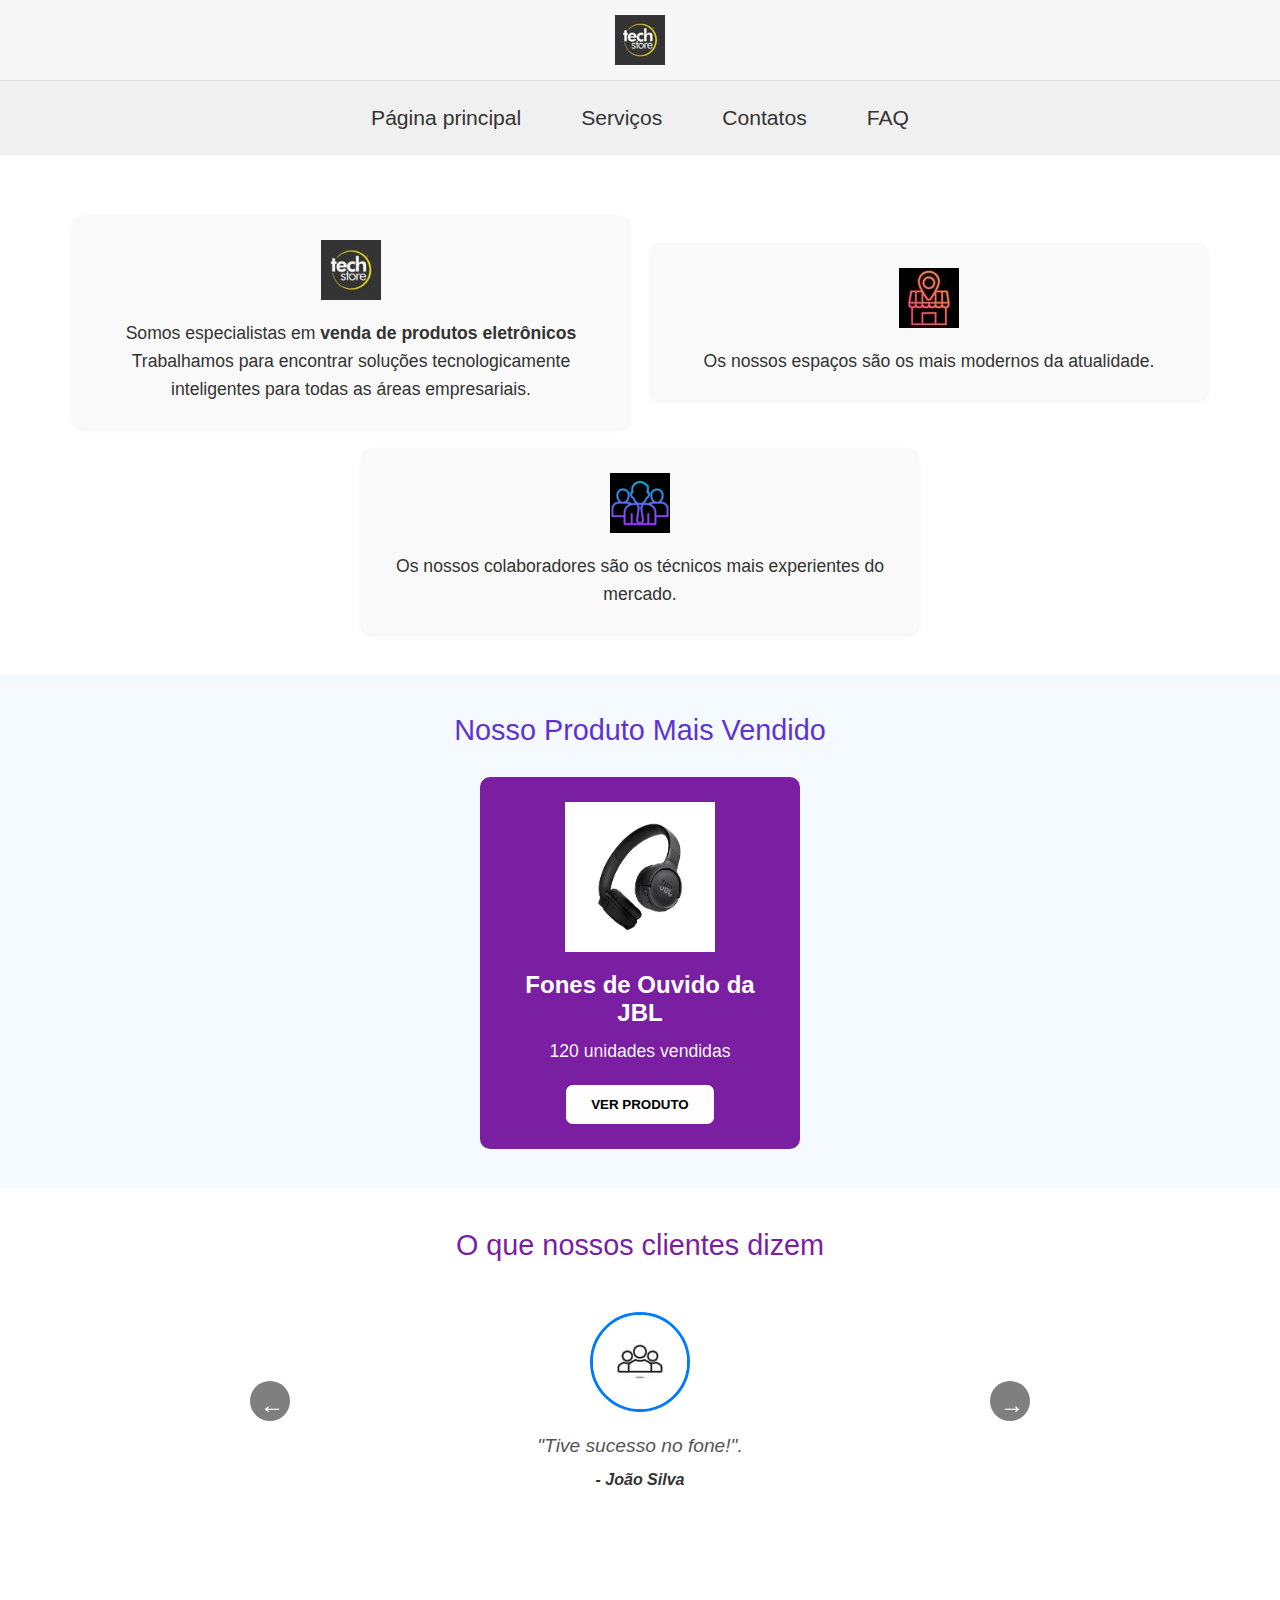
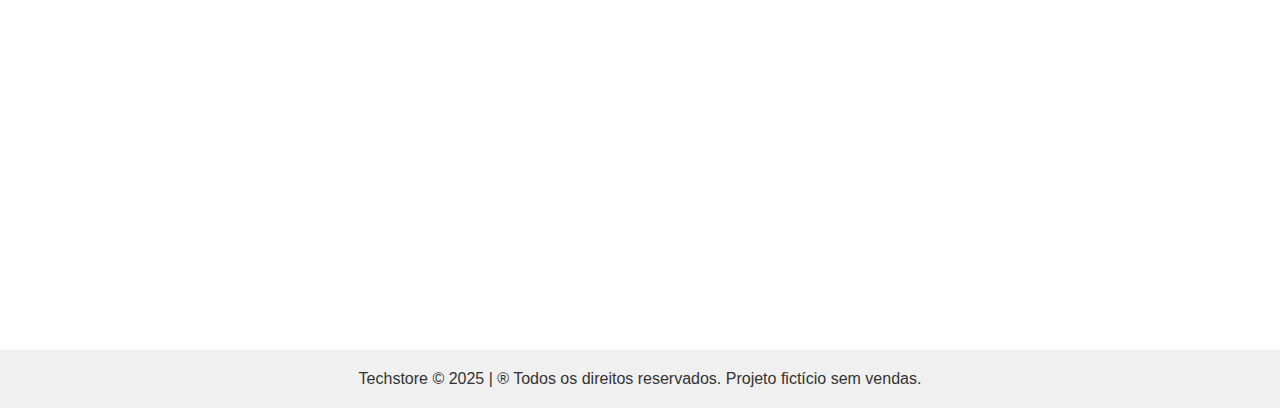
<file: index.html>
<!DOCTYPE html>
<html lang="pt-BR">
<head>
    <meta charset="UTF-8">
    <meta http-equiv="X-UA-Compatible" content="IE=edge">
    <meta name="viewport" content="width=device-width, initial-scale=1.0">
    <meta name="description" content="Especialistas em produtos eletrônicos, oferecendo soluções inovadoras para otimização de processos empresariais. Conheça nossos serviços e entre em contato!">
    <title>Ecommerce Techstore</title>
    <link rel="stylesheet" href="style/estilo.css">
    <link rel="shortcut icon" href="images/logo.jpg" type="image/jpg">
</head>
<body>
    <header class="container-cabecalho">
        <button id="menu-toggle" class="menu-toggle" aria-label="Abrir menu" aria-expanded="false">
            <span class="hamburger"></span>
        </button>
        <img src="images/logo.jpg" alt="logo da empresa" title="eletrônicos" class="logo">
        <h3>Techstore</h3>
    </header>
    <nav class="container-navegacao" id="nav-menu">
        <button id="close-menu-btn" class="close-menu-btn" aria-label="Fechar menu">&times;</button>
        <ul class="nav-menu">
            <li><a href="index.html">Página principal</a></li>
            <li><a href="servico.html">Serviços</a></li>
            <li><a href="contatos.html">Contatos</a></li>
            <li><a href="faq.html">FAQ</a></li>
        </ul>
    </nav>

    <main>
        <section class="container-quem-somos">
            <article class="servico animate-on-scroll">
                <img src="images/logo.jpg" class="icone" alt="Ícone da Techstore">
                <p class="servico-texto">
                    Somos especialistas em <span class="servico-texto-realce">venda de produtos eletrônicos</span><br>
                    Trabalhamos para encontrar soluções tecnologicamente inteligentes para todas as áreas empresariais.
                </p>
            </article>
            <article class="servico animate-on-scroll">
                <img src="images/espaco.jpg" class="icone" alt="Laboratório moderno">
                <p class="servico-texto">
                    Os nossos espaços são os mais modernos da atualidade.
                </p>
            </article>
            <article class="servico animate-on-scroll">
                <img src="images/colaboradores.jpg" class="icone" alt="Colaboradores experientes">
                <p class="servico-texto">
                    Os nossos colaboradores são os técnicos mais experientes do mercado.
                </p>
            </article>
        </section>

        <section class="container-mais-vendidos">
            <h2>Nosso Produto Mais Vendido</h2>
            <div id="mais-vendidos-wrapper">
                <div class="best-seller-card">
                    <img src="images/fone de ouvido.jpg" alt="fone de ouvido" class="best-seller-image">
                    <h3 class="best-seller-title">Fone de Ouvido Bluetooth</h3>
                    <p class="best-seller-sales">Mais de 500 unidades vendidas!</p>
                    <button class="best-seller-button">Comprar Agora</button>
                </div>
            </div>
        </section>

        <section class="carousel-section">
            <h2>O que nossos clientes dizem</h2>
            <div class="carousel-container">
                <div class="carousel-track">
                    <div class="carousel-slide">
                        <img src="images/cliente1.jpg" alt="Cliente 1" class="client-image">
                        <blockquote class="testimonial">
                            <p>"Tive sucesso no fone!".</p>
                            <cite>- João Silva</cite>
                        </blockquote>
                    </div>
                    <div class="carousel-slide">
                        <img src="images/cliente2.png" alt="Cliente 2" class="client-image">
                        <blockquote class="testimonial">
                            <p>"Foi bom a equipe".</p>
                            <cite>- Ana Carolina</cite>
                        </blockquote>
                    </div>
                    <div class="carousel-slide">
                        <img src="images/cliente3.png" alt="Cliente 3" class="client-image">
                        <blockquote class="testimonial">
                            <p>"Espaço acolhedor."</p>
                            <cite>- Pedro Santos</cite>
                        </blockquote>
                    </div>
                    <div class="carousel-slide">
                        <img src="images/cliente4.png" alt="Cliente 4" class="client-image">
                        <blockquote class="testimonial">
                            <p>"Gostei de cada produto que comprei"</p>
                            <cite>- José Santos</cite>
                        </blockquote>
                    </div>
                    <div class="carousel-slide">
                        <img src="images/cliente5.png" alt="Cliente 5" class="client-image">
                        <blockquote class="testimonial">
                            <p>"Cada produto foi excelente"</p>
                            <cite>- José Ferreira</cite>
                        </blockquote>
                    </div>
                    <div class="carousel-slide">
                        <img src="images/cliente6.png" alt="Cliente 6" class="client-image">
                        <blockquote class="testimonial">
                            <p>"Equipe muito qualificada"</p>
                            <cite>- Pedro Oliveira</cite>
                        </blockquote>
                    </div>
                    <div class="carousel-slide">
                        <img src="images/cliente7.png" alt="Cliente 7" class="client-image">
                        <blockquote class="testimonial">
                            <p>"Ótima localização"</p>
                            <cite>- André Ferreira</cite>
                        </blockquote>
                    </div>
                    <div class="carousel-slide">
                        <img src="images/cliente8.png" alt="Cliente 8" class="client-image">
                        <blockquote class="testimonial">
                            <p>"Transporte rápido e seguro"</p>
                            <cite>- René Oliveira</cite>
                        </blockquote>
                    </div>
                    <div class="carousel-slide">
                        <img src="images/cliente9.png" alt="Cliente 9" class="client-image">
                        <blockquote class="testimonial">
                            <p>"Ótimo ecommerce e ótima equipe"</p>
                            <cite>- Victor Santos</cite>
                        </blockquote>
                    </div>
                    <div class="carousel-slide">
                        <img src="images/cliente10.png" alt="Cliente 10" class="client-image">
                        <blockquote class="testimonial">
                            <p>"Não tenho palavras para expressar meu agradecimento"</p>
                            <cite>- Mariana Oliveira</cite>
                        </blockquote>
                    </div>
                    <div class="carousel-slide">
                        <img src="images/cliente11.jpg" alt="Cliente 11" class="client-image">
                        <blockquote class="testimonial">
                            <p>"Só tenho que agradecer por vocês"</p>
                            <cite>- João Silva</cite>
                        </blockquote>
                    </div>
                    <div class="carousel-slide">
                        <img src="images/cliente12.png" alt="Cliente 12" class="client-image">
                        <blockquote class="testimonial">
                            <p>"Produtos com melhores preços"</p>
                            <cite>- João Gomes</cite>
                        </blockquote>
                    </div>
                    <div class="carousel-slide">
                        <img src="images/cliente13.png" alt="Cliente 13" class="client-image">
                        <blockquote class="testimonial">
                            <p>"Ótimo fone de ouvido e de qualidade"</p>
                            <cite>- Pedro Santos</cite>
                        </blockquote>
                    </div>
                    <div class="carousel-slide">
                        <img src="images/cliente14.png" alt="Cliente 14" class="client-image">
                        <blockquote class="testimonial">
                            <p>"Melhores profissionais do mercado"</p>
                            <cite>- Pedro Santos</cite>
                        </blockquote>
                    </div>
                </div>
                <button class="carousel-button prev">←</button>
                <button class="carousel-button next">→</button>
            </div>
        </section>

        <section class="container-servicos-contactos animate-on-scroll">
            <h1>Obtenha mais informações na área de serviços e contacte-nos e política de privacidade.</h1>
            <div class="botoes-servicos-contactos">
                <a href="servico.html" class="botao">Ver serviços</a>
                <a href="contatos.html" class="botao">Contatos</a>
            </div>
            <button id="cookie-preferences-btn" class="cookie-preferences-btn">Gerenciar Preferências de Cookies</button>
        </section>
    </main>

    <div id="search-modal" class="search-modal">
        <button id="close-search-btn" class="close-search-btn" aria-label="Fechar pesquisa">&times;</button>
        <div class="search-modal-content">
            <input type="text" id="search-input-modal" placeholder="Pesquisar por fones de ouvido...">
            <p>Disponível: Fones de ouvido</p>
        </div>
    </div>

    <div id="cookie-preferences-modal" class="cookie-modal">
        <div class="cookie-content">
            <img src="images/logo.jpg" alt="Logo" class="cookie-logo">
            <h2>Gerenciar Preferências de Cookies</h2>
            <p>Personalize sua experiência escolhendo os tipos de cookies que deseja permitir.</p>
            <div class="cookie-options">
                <label><input type="checkbox" id="essential-cookies" checked disabled> Cookies Essenciais (obrigatórios)</label>
                <label><input type="checkbox" id="analytics-cookies"> Cookies de Análise</label>
                <label><input type="checkbox" id="marketing-cookies"> Cookies de Marketing</label>
            </div>
            <button id="save-cookie-preferences">Salvar Preferências</button>
            <button id="accept-all-cookies">Aceitar Todos</button>
        </div>
    </div>

    <footer class="animate-footer">
        Techstore &copy; 2025 | &reg; Todos os direitos reservados. Projeto fictício sem vendas.
    </footer>

    <script src="Script/script.js"></script>
</body>
</html>
</file>
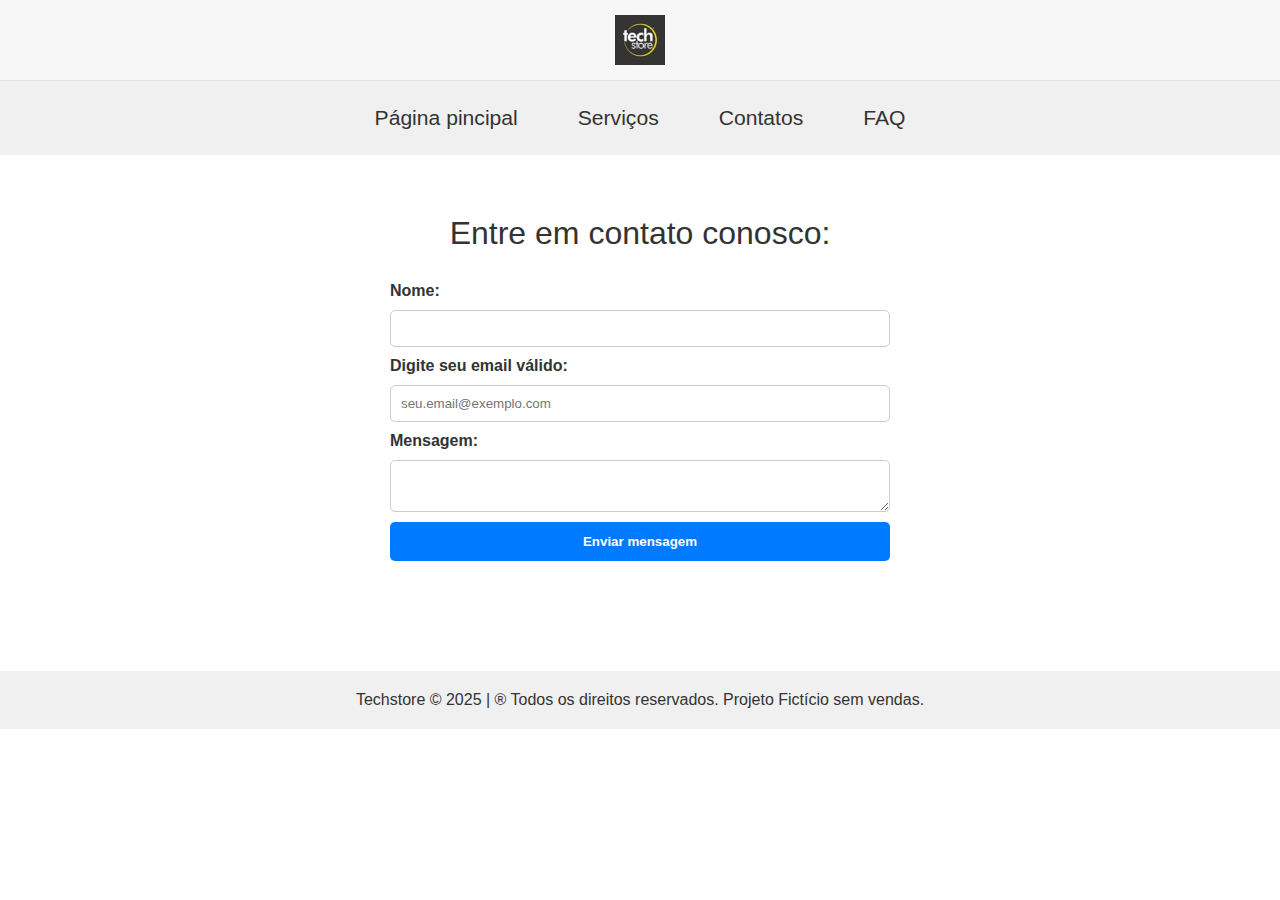
<file: contatos.html>
<!DOCTYPE html>
<html lang="pt-BR">
<head>
    <meta charset="UTF-8">
    <meta http-equiv="X-UA-Compatible" content="IE=edge">
    <meta name="viewport" content="width=device-width, initial-scale=1.0">
    <meta name="description" content="Entre em contato com a Techstore para dúvidas, sugestões ou suporte.">
    <title>Ecommerce Techstore - Contatos</title>
    <link rel="stylesheet" href="style/estilo.css">
    <link rel="shortcut icon" href="images/logo.jpg" type="image/jpg">
</head>
<body>
    <header class="container-cabecalho">
        <button id="menu-toggle" class="menu-toggle" aria-label="Abrir menu" aria-expanded="false">
            <span class="hamburger"></span>
        </button>
        <img src="images/logo.jpg" alt="logo da empresa" title="eletrônicos" class="logo">
        <h3>Techstore</h3>
    </header>

    <nav class="container-navegacao" id="nav-menu">
        <button id="close-menu-btn" class="close-menu-btn" aria-label="Fechar menu">&times;</button>
        <ul class="nav-menu">
            <li><a href="index.html">Página pincipal</a></li>
            <li><a href="servico.html">Serviços</a></li>
            <li><a href="contatos.html">Contatos</a></li>
            <li><a href="faq.html">FAQ</a></li>
        </ul>
    </nav>

    <main>
        <section class="container-contatos animate-on-scroll">
            <h1>Entre em contato conosco:</h1>
            <form id="contact-form">
                <label for="name">Nome:</label>
                <input type="text" id="name" name="name" required>

                <label for="email">Digite seu email válido:</label>
                <input type="email" id="email" name="email" placeholder="seu.email@exemplo.com" required>

                <label for="message">Mensagem:</label>
                <textarea id="message" name="message" required></textarea>

                <button type="submit">Enviar mensagem</button>
            </form>
        </section>
    </main>

    <div id="search-modal" class="search-modal">
        <button id="close-search-btn" class="close-search-btn" aria-label="Fechar pesquisa">&times;</button>
        <div class="search-modal-content">
            <input type="text" id="search-input-modal" placeholder="Pesquisar por fones de ouvido...">
            <p>Disponível: Fones de ouvido</p>
        </div>
    </div>

    <div id="cookie-modal" class="cookie-modal">
        <div class="cookie-content">
            <img src="images/logo.png" alt="Logo" class="cookie-logo">
            <h2>Bem-vindo à Techstore</h2>
            <p>Usamos cookies para melhorar sua experiência. Ao continuar, você concorda com nossa política de cookies.</p>
            <button id="accept-cookies">Aceitar</button>
            <button id="reject-cookies">Rejeitar</button>
        </div>
    </div>
    <footer class="animate-footer">
        Techstore &copy; 2025 | &reg; Todos os direitos reservados. Projeto Fictício sem vendas. 
    </footer>
        <script src="Script/script.js"></script>

</body>
</html>
</file>
<file: style/estilo.css>
* {
    margin: 0;
    padding: 0;
    box-sizing: border-box;
}

body {
    font-family: "Roboto", Arial, Helvetica, sans-serif;
    background-color: #ffffff;
    color: #333;
}

main {
    padding: 20px 0;
}

a {
    color: gray;
    text-decoration: none;
}

ul {
    list-style: none;
}

h1,
h2 {
    text-align: center;
    margin-bottom: 30px;
    font-weight: 500;
}

h1 {
    font-size: 2em;
}

h2 {
    font-size: 1.8em;
}

h3 {
    font-size: 1.4em;
}

p,
li {
    font-size: 1.1em;
    line-height: 1.6;
}

.container-cabecalho {
    background-color: #f7f7f7;
    color: #333;
    display: flex;
    align-items: center;
    justify-content: space-between;
    position: sticky;
    top: 0;
    z-index: 100;
    padding: 15px 20px;
    flex-wrap: nowrap;
    border-bottom: 1px solid #e0e0e0;
}

.logo {
    height: 50px;
    display: none;
}

.container-cabecalho h3 {
    font-weight: 400;
    font-size: 1.4em;
    margin: 0;
    flex: 1;
    text-align: center;
}

.header-icons {
    display: flex;
    align-items: center;
    gap: 10px;
}

.search-icon-btn {
    background: none;
    border: none;
    color: #333;
    font-size: 1.2rem;
    cursor: pointer;
}

.cart-icon {
    background: none;
    border: none;
    color: #333;
    font-size: 1.5rem;
    cursor: pointer;
    position: relative;
}

.cart-count {
    position: absolute;
    top: -8px;
    right: -10px;
    background-color: #e74c3c;
    color: white;
    border-radius: 50%;
    padding: 2px 6px;
    font-size: 0.75rem;
    font-weight: bold;
}

.menu-toggle {
    background: none;
    border: none;
    cursor: pointer;
    z-index: 110;
}

.hamburger,
.hamburger::before,
.hamburger::after {
    content: "";
    display: block;
    width: 22px;
    height: 3px;
    background-color: #333;
    border-radius: 3px;
    transition: all 0.3s ease;
    position: relative;
}

.hamburger::before {
    top: -5px;
}

.hamburger::after {
    top: 5px;
}

.container-navegacao {
    position: fixed;
    top: 0;
    left: -100%;
    width: 250px;
    height: 30vh;
    background-color: #ffffff;
    transition: left 0.35s ease-in-out;
    z-index: 100;
    padding: 20px 10px 10px;
    box-shadow: 2px 0 10px rgba(0, 0, 0, 0.1);
    display: flex;
    flex-direction: column;
    justify-content: space-between;
    overflow-y: auto;
}

.container-navegacao.active {
    left: 0;
}

.close-menu-btn {
    position: absolute;
    top: 0;
    right: 0;
    background: none;
    border: none;
    font-size: 2.5rem;
    cursor: pointer;
    color: #333;
    padding: 10px;
}

.nav-menu {
    flex-grow: 1;
}

.nav-menu a {
    display: block;
    font-size: 1.2em;
    color: #333;
    padding: 15px;
    border-radius: 8px;
    transition: background-color 0.3s, color 0.3s;
    text-decoration: none;
}

.nav-menu a:hover {
    background-color: #f0f0f0;
    color:#007BFF;
    text-decoration: none;
}

.cookie-preferences-btn {
    background-color: rgba(118, 118, 184, 0.973); 
    color: white; 
    border: none;
    padding: 10px;
    margin: 20px auto;
    border-radius: 5px;
    cursor: pointer;
    font-weight: bold;
    transition: background-color 0.3s;
    display: block;
}

.cookie-preferences-btn:hover {
    background-color: rgba(118, 118, 184, 0.973); 
}

.container-quem-somos {
    display: flex;
    flex-direction: column;
    gap: 20px;
    align-items: center;
    padding: 40px 20px;
}

.container-quem-somos .servico {
    background-color: #f9f9f9;
    width: 100%;
    max-width: 400px;
    padding: 25px;
    border-radius: 10px;
    text-align: center;
    transition: transform 0.3s ease, box-shadow 0.3s ease;
    box-shadow: 0 2px 5px rgba(0, 0, 0, 0.05);
}

.container-quem-somos .servico:hover {
    transform: translateY(-10px);
    box-shadow: 0 8px 15px rgba(0, 0, 0, 0.1);
}

.container-quem-somos .icone {
    max-width: 60px;
    margin-bottom: 15px;
}

.servico-texto-realce {
    font-weight: bold;
}

.container-mais-vendidos {
    padding: 40px 20px;
    text-align: center;
    background-color: #f4faff;
    color: rgb(94, 52, 209);
    gap: 30px; 
}

#mais-vendidos-wrapper {
    display: flex;
    justify-content: center;
    align-items: center;
    margin-top: 20px;
}

.best-seller-card {
    background-color:  #7b1fa2;
    border-radius: 10px;
    padding: 25px;
    max-width: 320px;
    width: 100%;
    text-align: center;
    transition: transform 0.3s ease;
}


.best-seller-image {
    max-width: 150px;
    margin-bottom: 15px;
}

.best-seller-title {
    font-size: 1.5em;
    font-weight: bold;
    margin-bottom: 10px;
    color: white; 
}

.best-seller-sales {
    font-size: 1.1em;
    color: #fffdfdfa;
    margin-bottom: 20px;
}

.best-seller-button {
    background-color: rgb(255, 253, 253);
    padding: 12px 25px;
    border: none;
    border-radius: .5em;
    font-weight: bold;
    text-transform: uppercase;
    cursor: pointer;
    transition: background-color 0.3s;
}

.best-seller-button:hover {
    background-color: rgb(255, 255, 255);
}

.carousel-section {
    padding: 40px 20px;
    background-color: #fff;
}

.carousel-section h2 { 
    color: #7b1fa2;
}

.carousel-container {
    max-width: 800px;
    margin: 0 auto;
    position: relative;
    overflow: hidden;
    border-radius: 10px;
}

.carousel-track {
    display: flex;
    transition: transform 0.5s ease;
}

.carousel-slide {
    min-width: 100%;
    box-sizing: border-box;
    text-align: center;
    padding: 20px 40px;
}

.client-image {
    width: 100px;
    height: 100px;
    border-radius: 50%;
    margin-bottom: 15px;
    object-fit: cover;
    border: 3px solid #007BFF;
}

.testimonial p {
    font-style: italic;
    font-size: 1.2em;
    margin-bottom: 10px;
    color: #555;
}

.testimonial cite {
    font-weight: bold;
    color: #333;
}

.carousel-button {
    position: absolute;
    top: 50%;
    transform: translateY(-50%);
    background-color: rgba(0, 0, 0, 0.5);
    color: white;
    border: none;
    font-size: 24px;
    padding: 10px;
    cursor: pointer;
    border-radius: 50%;
    width: 40px;
    height: 40px;
    z-index: 10;
}

.carousel-button.prev {
    left: 10px;
}

.carousel-button.next {
    right: 10px;
}

.faq-section {
    background-color: #f9f9f9;
    padding: 40px 20px;
}

.faq-container {
    max-width: 800px;
    margin: 0 auto;
}

.faq-item {
    background-color: #fff;
    margin-bottom: 15px;
    border-radius: 8px;
    box-shadow: 0 2px 5px rgba(0, 0, 0, 0.05);
    cursor: pointer;
    overflow: hidden;
}

.faq-question {
    padding: 20px;
    margin: 0;
    font-weight: 500;
    font-size: 1.2em;
    display: flex;
    justify-content: space-between;
    align-items: center;
}

.faq-question::after {
    content: '+';
    font-size: 1.8em;
    font-weight: bold;
}

.faq-answer {
    padding: 0 20px;
    max-height: 0;
    overflow: hidden;
    transition: max-height 0.3s ease, padding 0.3s ease;
}

.faq-item.active .faq-answer {
    max-height: 500px;
    padding: 0 20px 20px 20px;
}

.container-servicos {
    padding: 40px 20px;
    display: flex;
    flex-direction: column;
    gap: 20px;
    align-items: center;
}

.servico-card {
    background-color: #f9f9f9;
    width: 100%;
    max-width: 400px;
    padding: 25px;
    border-radius: 10px;
    text-align: center;
    transition: transform 0.3s ease, box-shadow 0.3s ease;
    box-shadow: 0 2px 5px rgba(0, 0, 0, 0.05);
    position: relative;
}

.servico-card:hover {
    transform: translateY(-10px);
    box-shadow: 0 8px 15px rgba(0, 0, 0, 0.1);
}

.service-image {
    max-width: 100%;
    height: auto;
    margin-bottom: 15px;
    border-radius: 5px;
}

.servico-card h3 span {
    color: #28a745;
    font-weight: bold;
}

.add-to-cart,
.remove-from-cart,
#checkout-btn {
    background-color: rgb(83, 83, 185);
    color: white;
    border: none;
    padding: 10px 20px;
    border-radius: 5px;
    cursor: pointer;
    font-weight: bold;
    margin: 5px;
    transition: background-color 0.3s;
}

.add-to-cart:hover:not(:disabled),
.remove-from-cart:hover:not(:disabled),
#checkout-btn:hover:not(:disabled) {
    background-color: #0057b3e8;
}

.add-to-cart:disabled,
.remove-from-cart:disabled,
#checkout-btn:disabled {
    background-color: #ccc;
    cursor: not-allowed;
}

.out-of-stock {
    opacity: 0.6;
}

.stock-overlay {
    position: absolute;
    top: 10px;
    right: 10px;
    background-color: #e74c3c;
    color: white;
    padding: 5px 10px;
    border-radius: 5px;
    font-weight: bold;
}

.container-contatos {
    text-align: center;
    padding: 40px 20px;
}

.container-contatos form {
    max-width: 500px;
    margin: 20px auto;
    display: flex;
    flex-direction: column;
    gap: 10px;
}

.container-contatos label {
    text-align: left;
    font-weight: bold;
}

.container-contatos input,
.container-contatos textarea {
    padding: 10px;
    border: 1px solid #ccc;
    border-radius: 5px;
}

.container-contatos button[type="submit"] {
    background-color: #007BFF;
    color: white;
    border: none;
    padding: 12px;
    border-radius: 5px;
    cursor: pointer;
    font-weight: bold;
}

.container-contatos button[type="submit"]:hover {
    background-color:  rgba(118, 118, 184, 0.973);
}

.container-servicos-contactos {
    text-align: center;
    background-color: #f0f8ff;
    border-radius: 10px;
    padding: 40px 20px;
    margin: 20px;
}

.botoes-servicos-contactos .botao {
    background-color: rgba(118, 118, 184, 0.973);
    color: white;
    border: none;
    padding: 12px 20px;
    border-radius: 5px;
    cursor: pointer;
    font-weight: bold;
    text-decoration: none;
    display: inline-block;
    transition: background-color 0.3s, transform 0.3s;
    margin: 5px;
}

.botoes-servicos-contactos .botao:hover {
    background-color: rgba(118, 118, 184, 0.973) ;
    transform: scale(1.05);
}

.search-modal {
    display: none;
    position: fixed;
    z-index: 100;
    left: 0;
    top: 0;
    width: 100%;
    height: 100%;
    background-color: rgba(0, 0, 0, 0.2);
}

.search-modal-content {
    background-color: #fefefe;
    margin: 15% auto;
    padding: 20px;
    border: 1px solid #888;
    width: 80%;
    max-width: 400px;
    border-radius: 10px;
    text-align: center;
}

.close-search-btn {
    color: #aaa;
    float: right;
    font-size: 28px;
    font-weight: bold;
    cursor: pointer;
}

.close-search-btn:hover {
    color: black;
}

#cart-window {
    position: fixed;
    top: 50%;
    left: 50%;
    transform: translate(-50%, -50%) scale(0.95);
    width: 90vw;
    max-width: 400px;
    max-height: 80vh;
    background-color: #ffffff;
    border-radius: 15px;
    padding: 25px;
    box-shadow: 0 10px 30px rgba(0, 0, 0, 0.2);
    z-index: 100;
    transition: opacity 0.3s ease, transform 0.3s ease;
    opacity: 0;
    visibility: hidden;
    display: flex;
    flex-direction: column;
}

#cart-window.active {
    opacity: 1;
    transform: translate(-50%, -50%) scale(1);
    visibility: visible;
}

.cart-total {
    font-weight: bold;
    margin-bottom: 20px;
    text-align: right;
    flex-shrink: 0;
}

.cart-header {
    display: flex;
    justify-content: space-between;
    align-items: center;
    margin-bottom: 20px;
    flex-shrink: 0;
}

.close-btn {
    background: none;
    border: none;
    font-size: 1.8rem;
    cursor: pointer;
    color: #333;
}

#cart-items {
    flex-grow: 1;
    overflow-y: auto;
    margin-bottom: 20px;
}

#cart-items div {
    border-bottom: 1px solid #eee;
    padding: 10px 0;
}

#payment-section {
    flex-grow: 1;
    display: flex;
    flex-direction: column;
    justify-content: center;
    align-items: center;
}

#qrcode {
    width: 200px;
    height: 200px;
    margin: 15px auto;
    border: 5px solid #f0f0f0;
    border-radius: 10px;
    padding: 10px;
    background-color: white;
}

#qrcode img {
    width: 100%;
    height: 100%;
    border-radius: 5px;
}

.animate-on-scroll {
    opacity: 0;
    transform: translateY(20px);
    transition: opacity 0.8s ease-out, transform 0.8s ease-out;
}

.animate-on-scroll.fade-in {
    opacity: 1;
    transform: translateY(0);
}

footer.animate-footer {
    padding: 20px;
    text-align: center;
    background-color: #f0f0f0;
    margin-top: 30px;
}

.cookie-modal {
    display: none;
    position: fixed;
    z-index: 100;
    left: 0;
    bottom: 0;
    width: 100%;
    background-color: #fff;
    box-shadow: 0 -5px 15px rgba(0, 0, 0, 0.15);
}

.cookie-content {
    width: 100%;
    max-width: 1200px;
    margin: 0 auto;
    padding: 20px;
    text-align: center;
    display: flex;
    flex-wrap: wrap;
    justify-content: center;
    align-items: center;
    gap: 15px;
}

.cookie-logo {
    height: 80px;
    margin-bottom: 15px;
}

.cookie-content button {
    margin: 10px;
    padding: 10px 20px;
    border: none;
    border-radius: 5px;
    cursor: pointer;
    font-weight: bold;
}

.cookie-options {
    margin: 20px 0;
    text-align: left;
}

.cookie-options label {
    display: block;
    margin: 10px 0;
    font-size: 1.1em;
}

.cookie-options input {
    margin-right: 10px;
}

#save-cookie-preferences {
    background-color: rgb(89, 89, 211);
    color: white;
}

#accept-all-cookies {
    background-color: rgb(89, 89, 211);
    color: white;
}

@media screen and (min-width: 740px) {
    .container-cabecalho h3 {
        text-align: left;
        margin-left: 10px;
    }

    .container-navegacao {
        width: 300px;
        height: auto;
        display: flex;
        justify-content: space-between;
        align-items: center;
    }

    .container-quem-somos {
        flex-direction: row;
        justify-content: center;
        flex-wrap: wrap;
    }

    .container-quem-somos .servico {
        width: 45%;
        max-width: none;
    }

    .container-servicos {
        flex-direction: row;
        justify-content: center;
    }

    .servico-card {
        width: 30%;
    }
}

@media screen and (min-width: 1200px) {
    .menu-toggle,
    .close-menu-btn {
        display: none;
    }

    .container-navegacao {
        position: static;
        width: 100%;
        height: auto;
        background-color: #f0f0f0;
        box-shadow: none;
        padding: 0;
        display: flex;
        flex-direction: column;
        justify-content: center;
        align-items: center;
        z-index: auto;
    }

    .nav-menu {
        display: flex;
        flex-direction: row;
        gap: 40px;
    }

    .nav-menu a {
        padding: 20px 10px;
    }

    .nav-menu a:hover {
        background: none;
        color: #007BFF;
        text-decoration: none;
    }

    .cookie-preferences-btn {
        margin: 20px auto;
    }

    .logo {
        display: block;
        margin: 0 auto;
    }

    .container-cabecalho {
        justify-content: center;
    }

    .header-icons {
        position: absolute;
        right: 20px;
    }

    .container-cabecalho h3 {
        display: none;
    }
}
</file>
